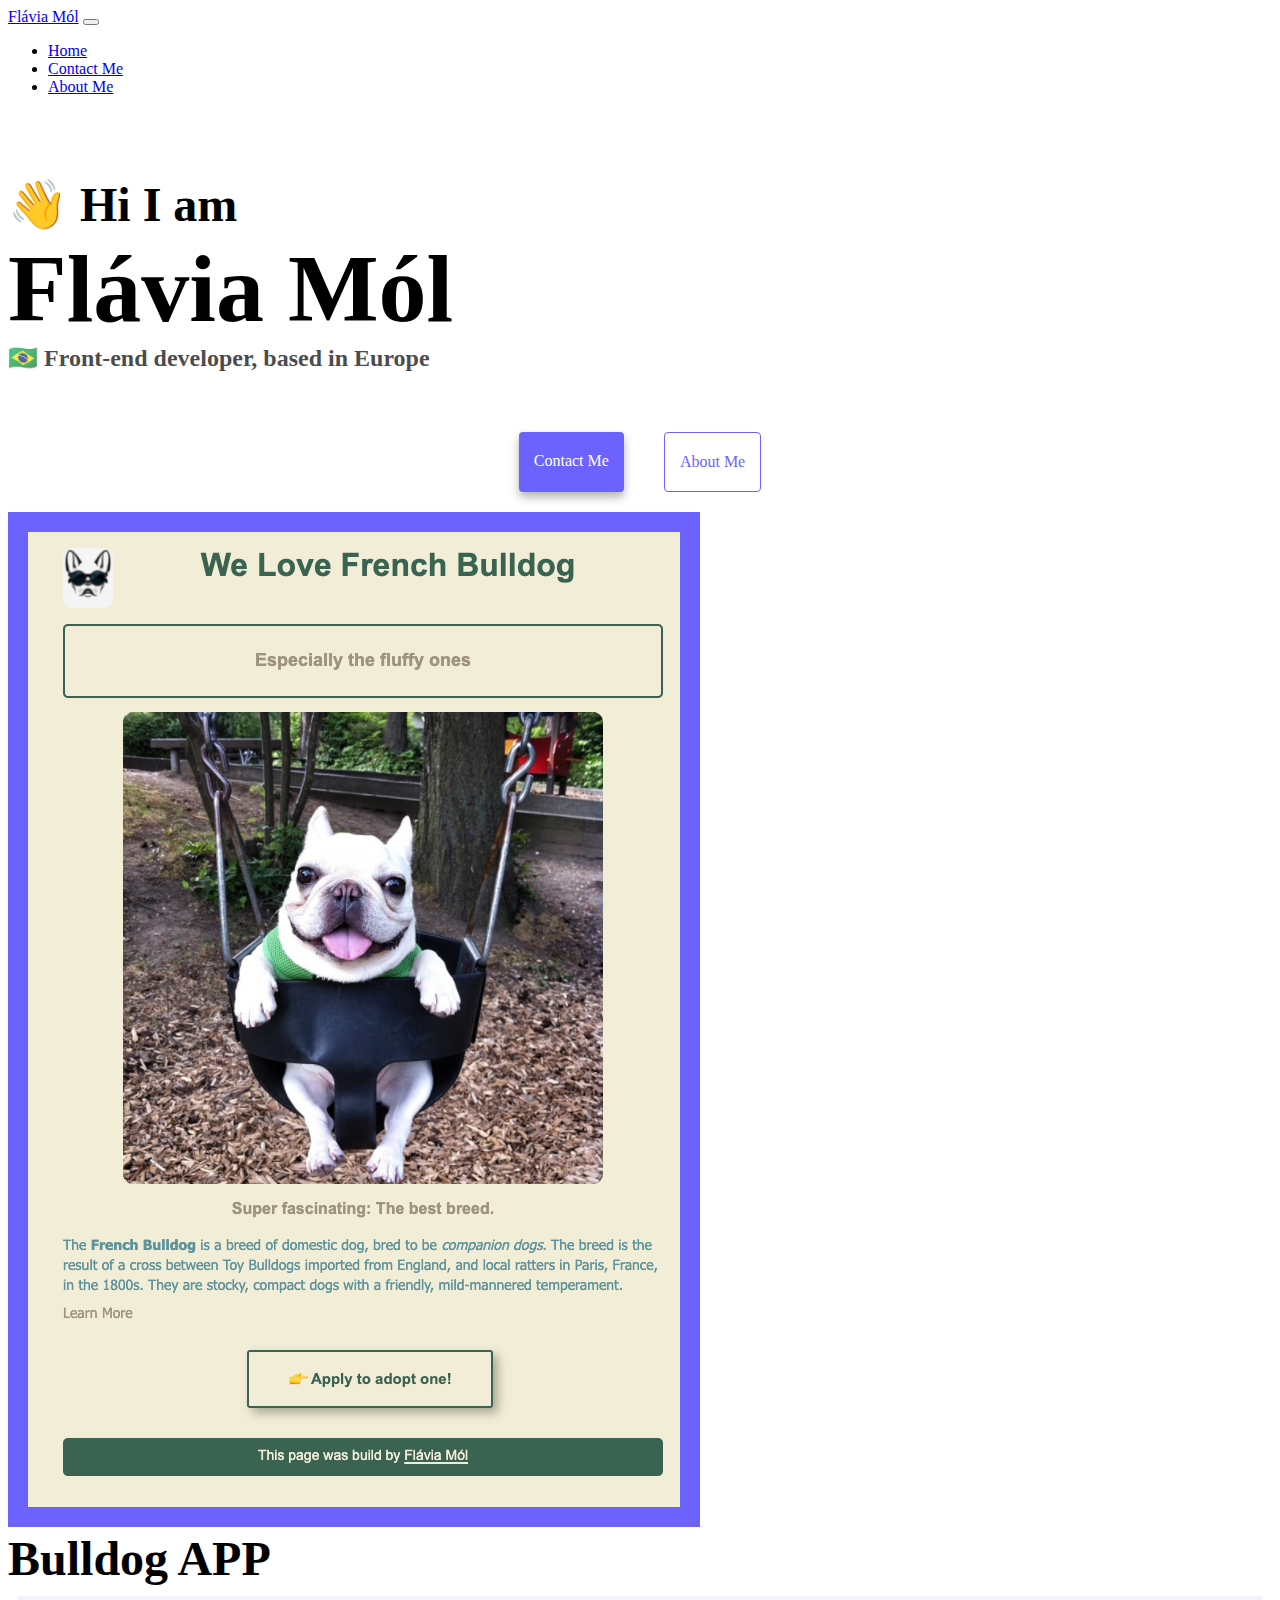
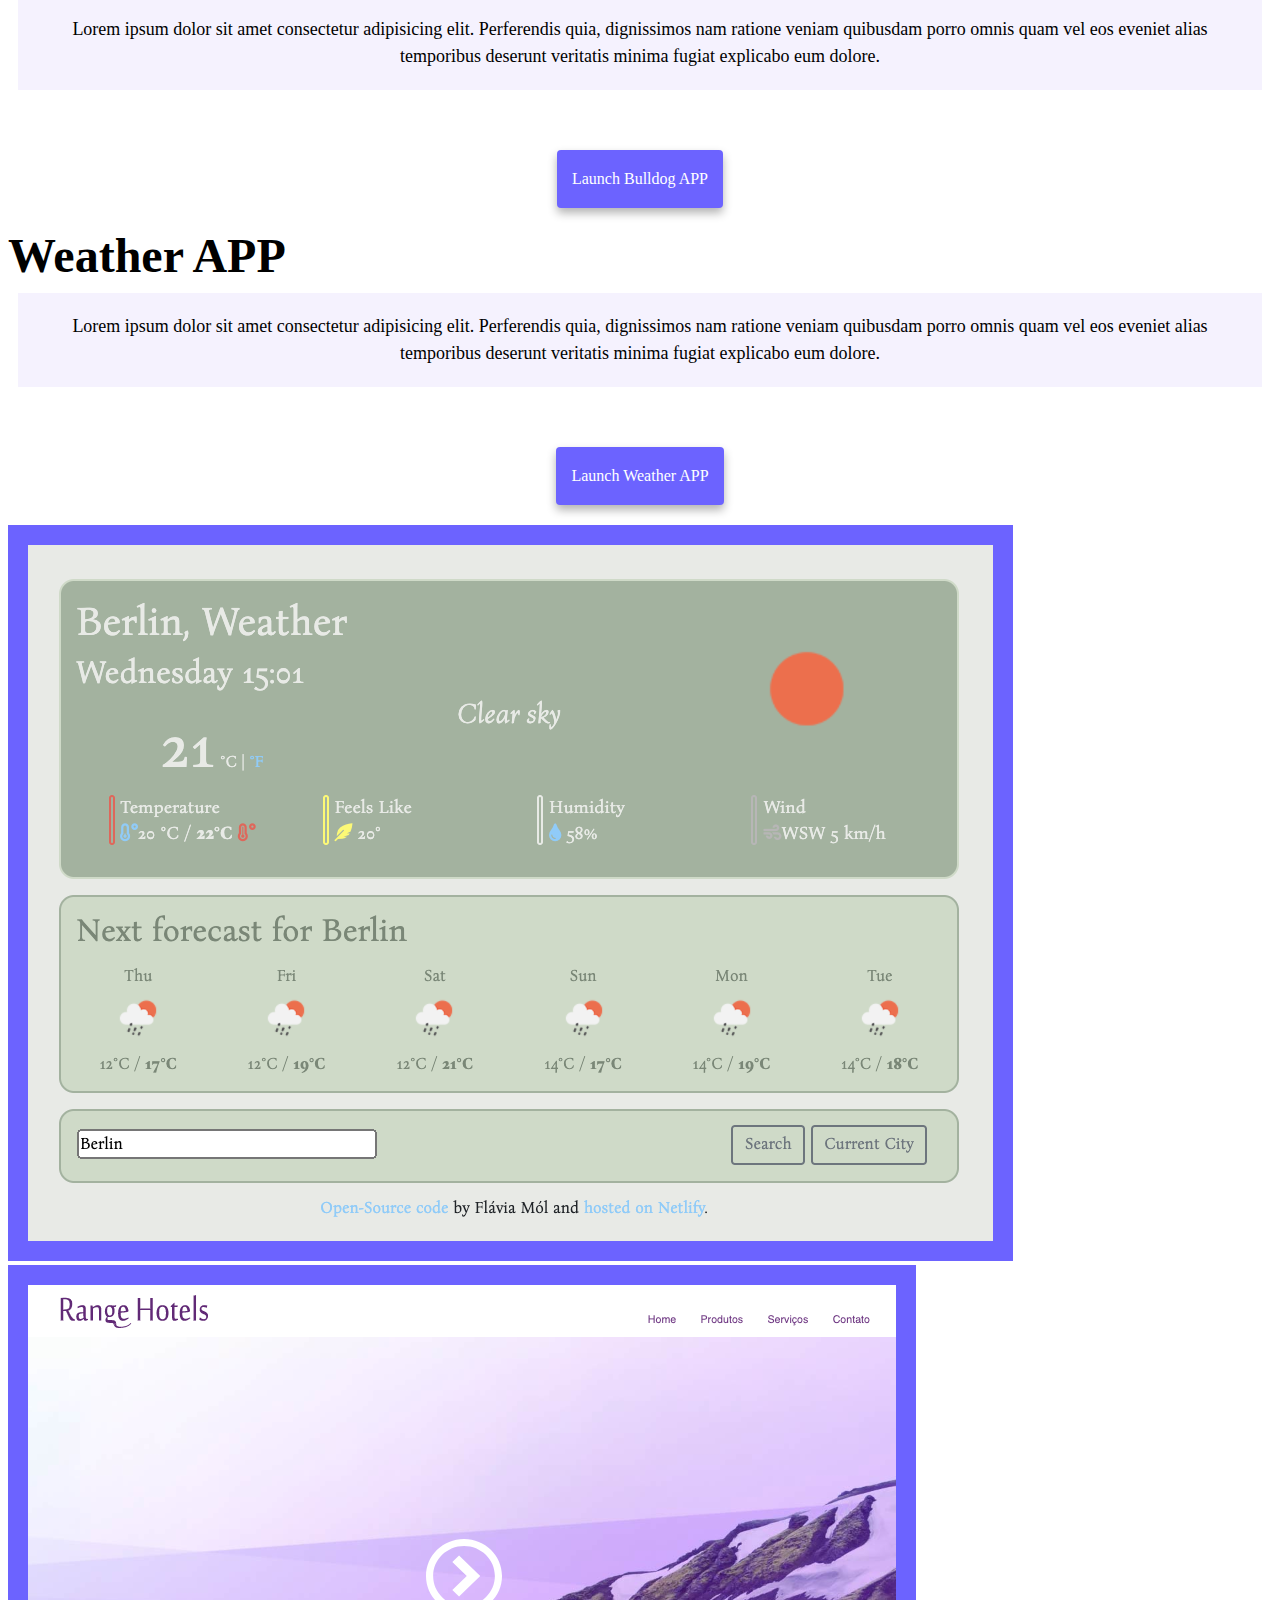
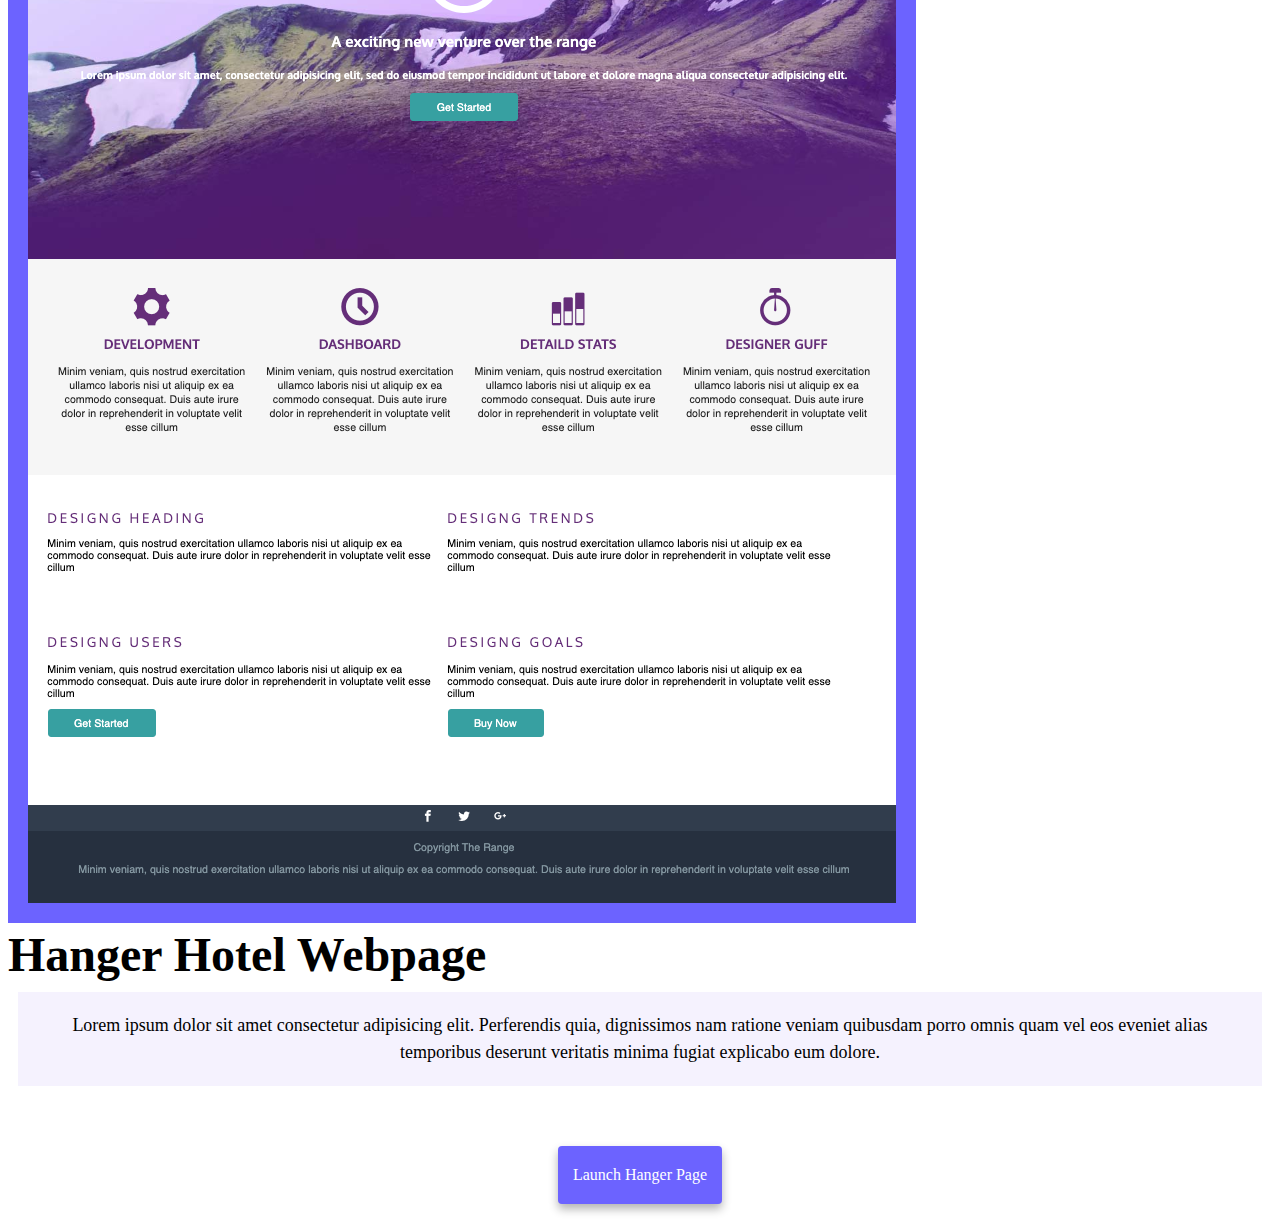
<file: index.html>
<!DOCTYPE html>
<html lang="en">
  <head>
    <meta charset="UTF-8" />
    <meta name="viewport" content="width=device-width, initial-scale=1.0" />
    <meta http-equiv="X-UA-Compatible" content="ie=edge" />
    <title>About Me - Flávia Mól</title>
    <link rel="stylesheet" href="src/style.css" />
    <meta name="portifolio page" content="This is a homework portifolio homepage" /> 
    <link
      href="https://cdn.jsdelivr.net/npm/bootstrap@5.1.0/dist/css/bootstrap.min.css"
      rel="stylesheet"
      integrity="sha384-KyZXEAg3QhqLMpG8r+8fhAXLRk2vvoC2f3B09zVXn8CA5QIVfZOJ3BCsw2P0p/We"
      crossorigin="anonymous"
    />
    <script
      src="https://cdn.jsdelivr.net/npm/bootstrap@5.1.0/dist/js/bootstrap.bundle.min.js"
      integrity="sha384-U1DAWAznBHeqEIlVSCgzq+c9gqGAJn5c/t99JyeKa9xxaYpSvHU5awsuZVVFIhvj"
      crossorigin="anonymous"
    ></script>
  </head>
  <body>
    <nav class="navbar navbar-expand-lg navbar-light bg-light fixed-top">
      <div class="container">
        <a class="navbar-brand" href="index.html">Flávia Mól</a>
        <button
          class="navbar-toggler"
          type="button"
          data-bs-toggle="collapse"
          data-bs-target="#navbarNav"
          aria-controls="navbarNav"
          aria-expanded="false"
          aria-label="Toggle navigation"
        >
          <span class="navbar-toggler-icon"></span>
        </button>
        <div class="collapse navbar-collapse" id="navbarNav">
          <ul class="navbar-nav">
            <li class="nav-item">
              <a class="nav-link active" aria-current="page" href="index.html"
                >Home</a
              >
            </li>
            <li class="nav-item">
              <a class="nav-link" href="contact.html#contact">Contact Me</a>
            </li>
            <li class="nav-item">
              <a class="nav-link" href="contact.html">About Me</a>
            </li>
          </ul>
        </div>
      </div>
    </nav>

    <h2 class="text-center margin-top">👋 Hi I am</h2>
    <h1 class="text-center">Flávia Mól</h1>
    <h3 class="text-center">🇧🇷 Front-end developer, based in Europe</h3>

    <div class="buttons mb-5">
      <a href="contact.html#contact" class="contact-link">Contact Me</a>
      <a href="contact.html" class="about-link">About Me</a>
    </div>

    <div class="container">
      <div class="row my-5">
        <div class="col-md-6">
          <img
            src="images/image1.png"
            class="img-fluid rounded shadow img-thumbnail d-none d-sm-block" alt="printscreen bulldog app page"
          />
        </div>
        <div class="col-md-6">
          <h2 class="text-start">Bulldog APP</h2>
          <p class="mt-5">
            Lorem ipsum dolor sit amet consectetur adipisicing elit. Perferendis
            quia, dignissimos nam ratione veniam quibusdam porro omnis quam vel
            eos eveniet alias temporibus deserunt veritatis minima fugiat
            explicabo eum dolore.
          </p>
          <div class="buttons mb-5 d-md-flex justify-content-md-end">
            <a href="#" class="contact-link">Launch Bulldog APP</a>
          </div>
        </div>
      </div>
      <div class="row my-5">
        <div class="col-md-6">
          <h2 class="text-end">Weather APP</h2>
          <p class="m-5">
            Lorem ipsum dolor sit amet consectetur adipisicing elit. Perferendis
            quia, dignissimos nam ratione veniam quibusdam porro omnis quam vel
            eos eveniet alias temporibus deserunt veritatis minima fugiat
            explicabo eum dolore.
          </p>
          <div class="buttons mb-5 d-md-flex justify-content-md-start">
            <a href="#" class="contact-link">Launch Weather APP</a>
          </div>
        </div>
        <div class="col-md-6">
          <img
            src="images/image2.png"
            class="img-fluid rounded shadow img-thumbnail d-none d-sm-block" alt="Printscreen Weather app"
          />
        </div>
      </div>
      <div class="row my-5">
        <div class="col-md-6">
          <img
            src="images/image3.png"
            class="img-fluid rounded shadow img-thumbnail d-none d-sm-block" alt="Printscreen Hanger Hotel page"
          />
        </div>
        <div class="col-md-6">
          <h2 class="text-start">Hanger Hotel Webpage</h2>
          <p class="mt-5">
            Lorem ipsum dolor sit amet consectetur adipisicing elit. Perferendis
            quia, dignissimos nam ratione veniam quibusdam porro omnis quam vel
            eos eveniet alias temporibus deserunt veritatis minima fugiat
            explicabo eum dolore.
          </p>
          <div class="buttons mb-5 d-md-flex justify-content-md-end">
            <a href="#" class="contact-link">Launch Hanger Page</a>
          </div>
        </div>
      </div>
    </div>
  </body>
</html>
</file>
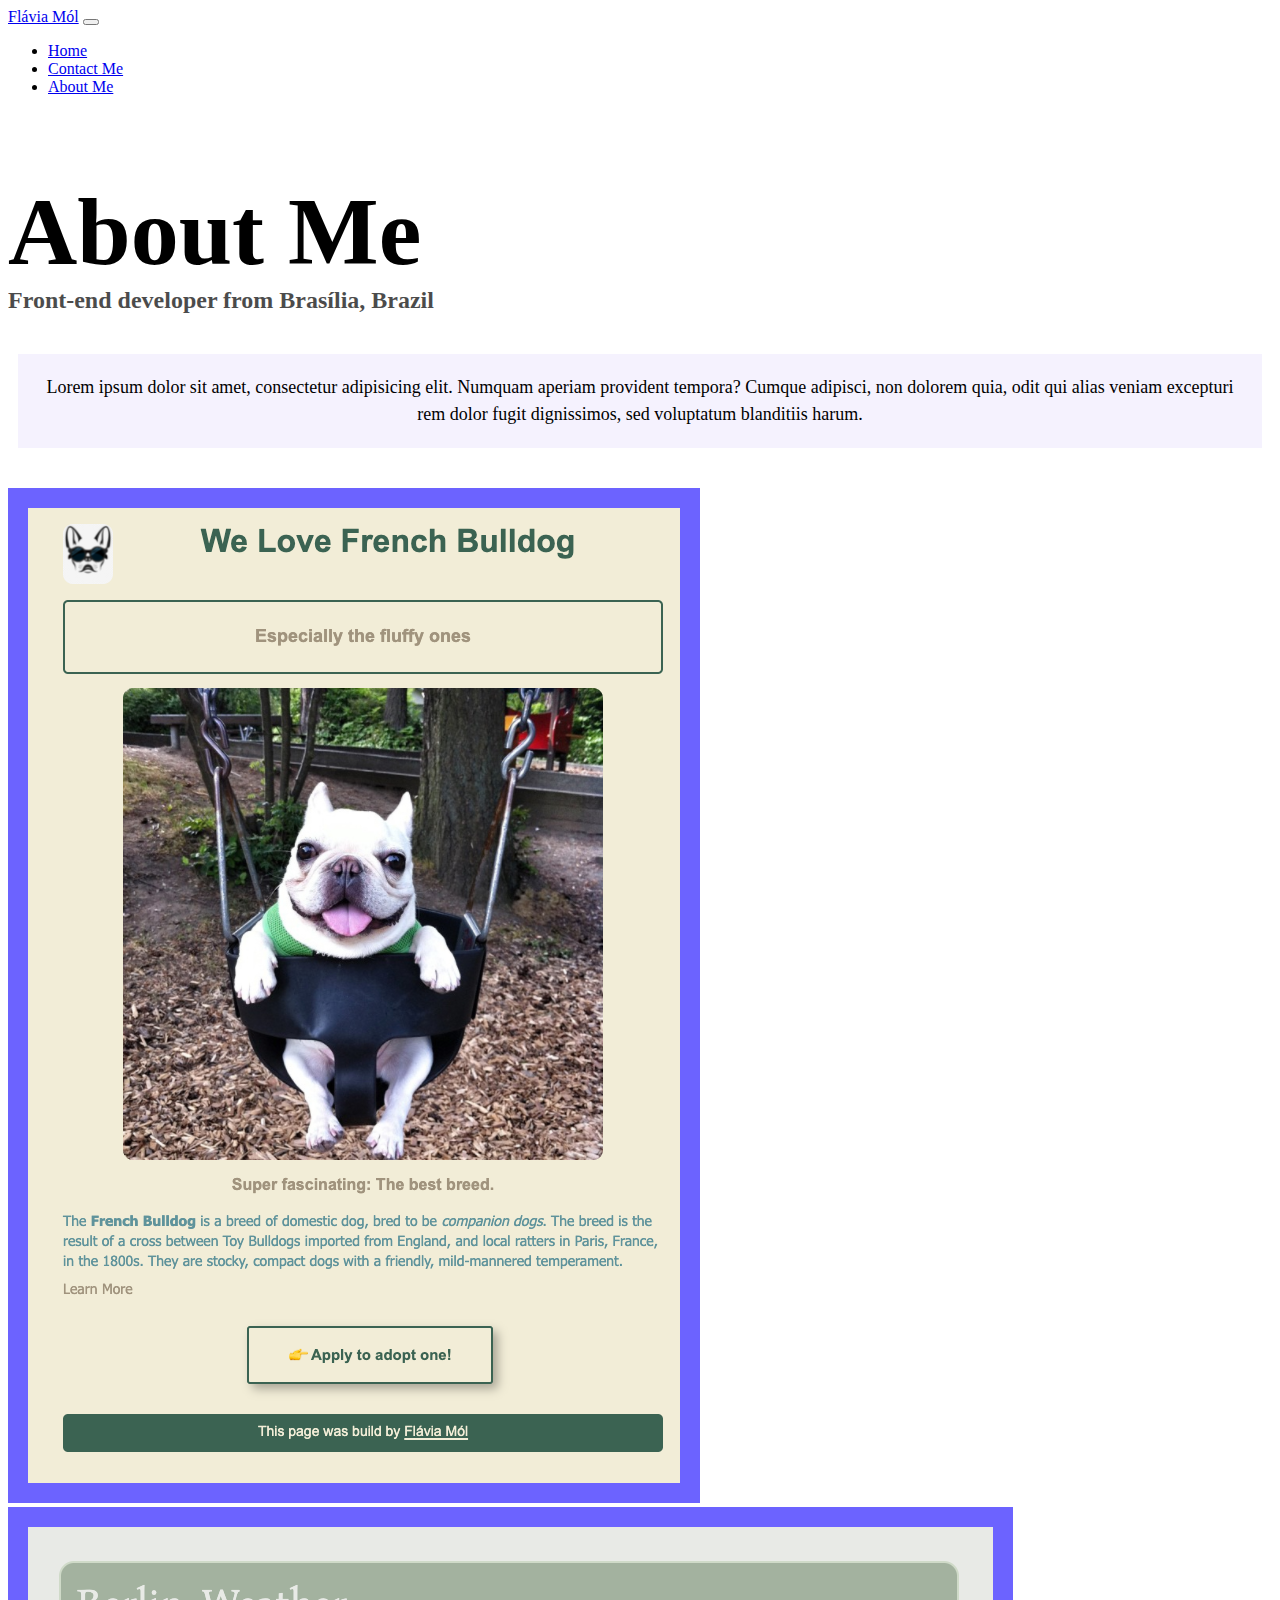
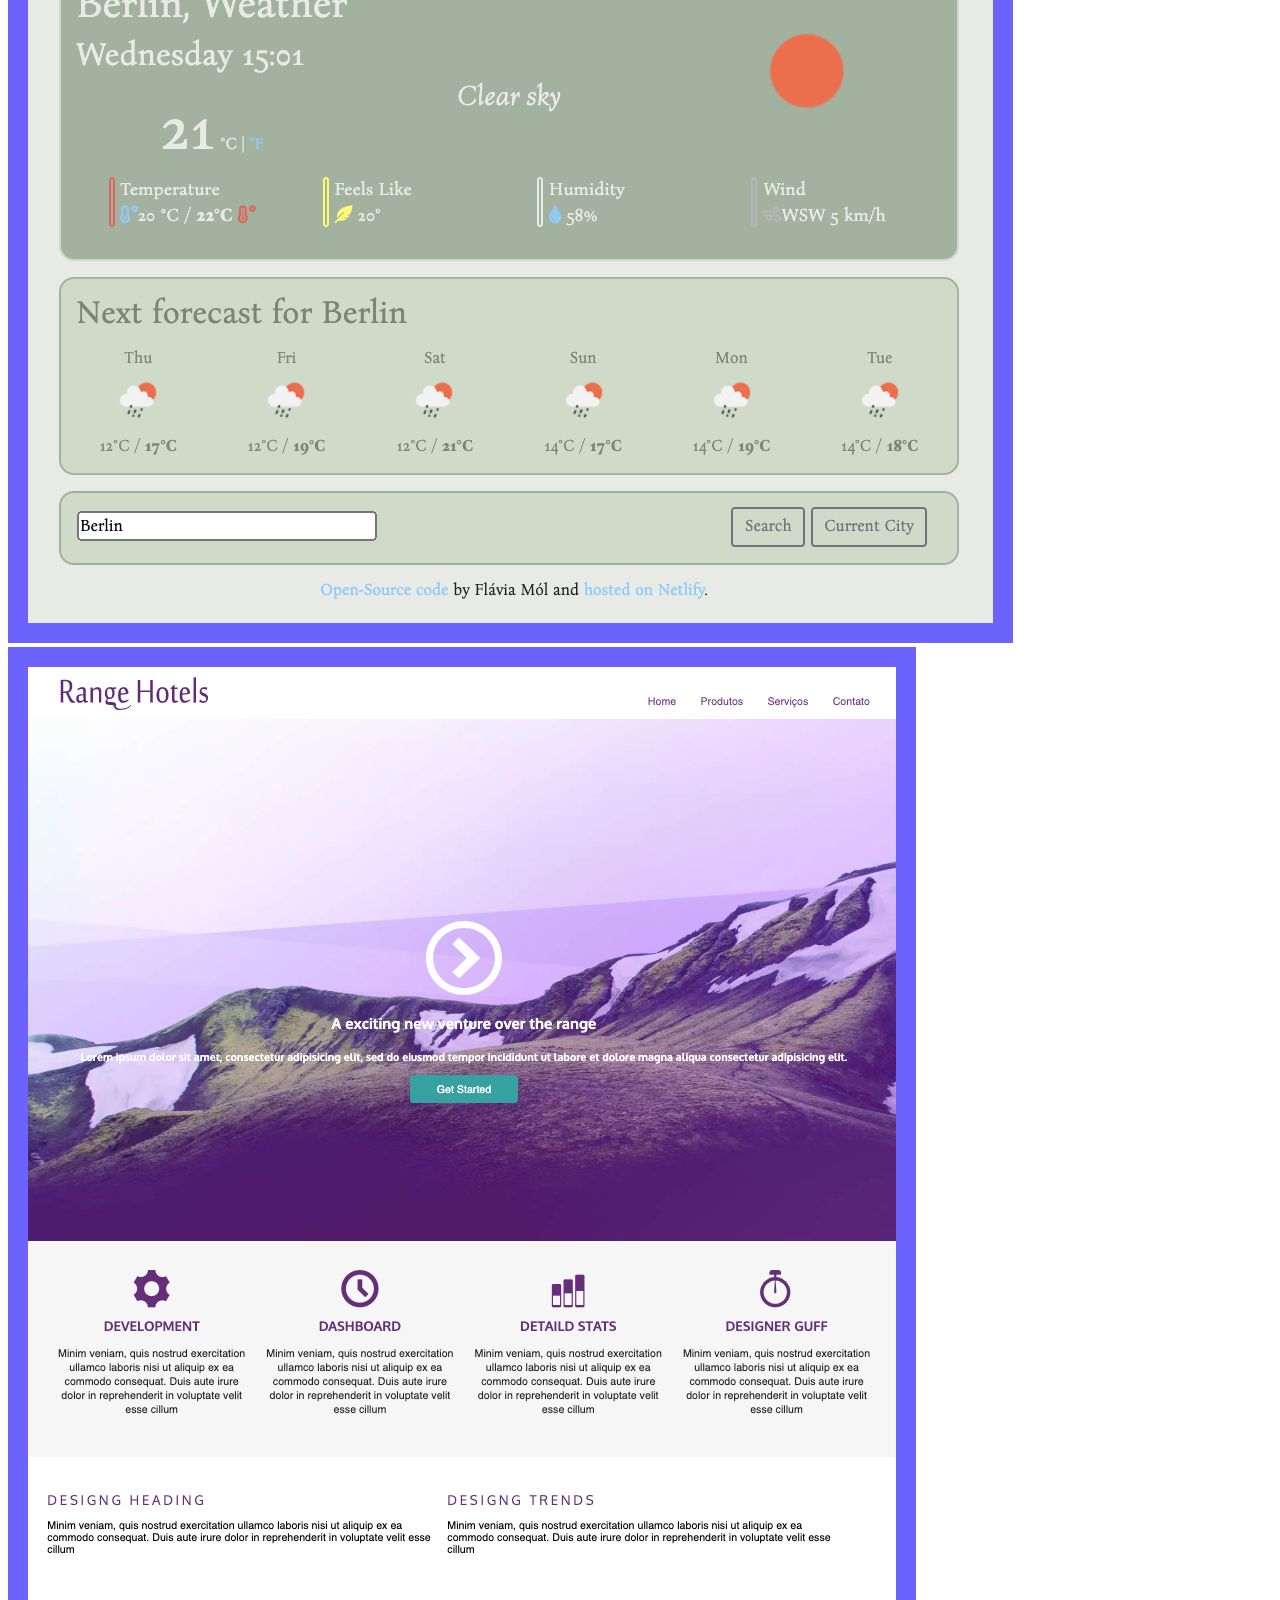
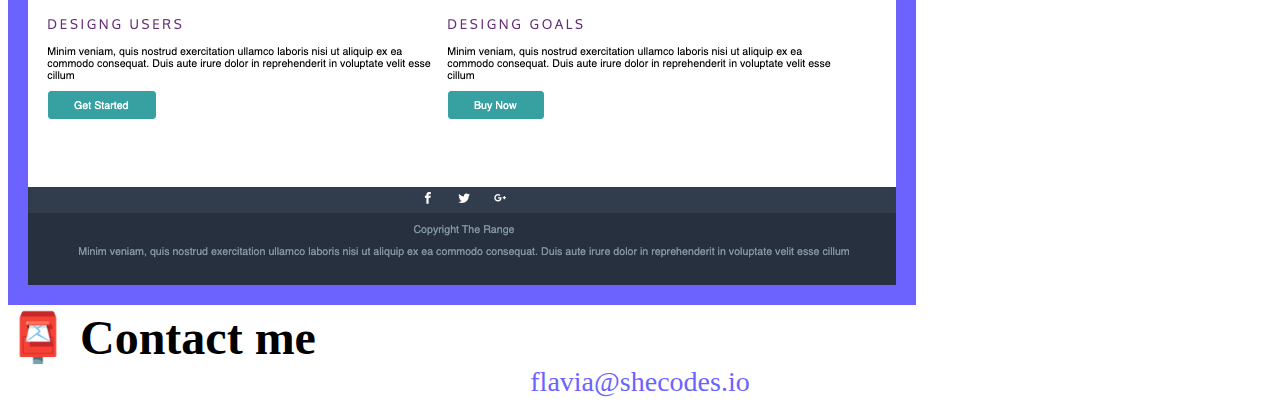
<file: contact.html>
<!DOCTYPE html>
<html lang="en">
  <head>
    <meta charset="UTF-8" />
    <meta name="viewport" content="width=device-width, initial-scale=1.0" />
    <meta http-equiv="X-UA-Compatible" content="ie=edge" />
    <title>Contact me page</title>
    <link rel="stylesheet" href="src/style.css" />
    <meta name="contact me page" content="This is a homework contact me page" /> 
    <link
      href="https://cdn.jsdelivr.net/npm/bootstrap@5.1.0/dist/css/bootstrap.min.css"
      rel="stylesheet"
      integrity="sha384-KyZXEAg3QhqLMpG8r+8fhAXLRk2vvoC2f3B09zVXn8CA5QIVfZOJ3BCsw2P0p/We"
      crossorigin="anonymous"
    />
    <script
      src="https://cdn.jsdelivr.net/npm/bootstrap@5.1.0/dist/js/bootstrap.bundle.min.js"
      integrity="sha384-U1DAWAznBHeqEIlVSCgzq+c9gqGAJn5c/t99JyeKa9xxaYpSvHU5awsuZVVFIhvj"
      crossorigin="anonymous"
    ></script>
  </head>
  <body>
    <nav class="navbar navbar-expand-lg navbar-light bg-light fixed-top">
      <div class="container-fluid">
        <a class="navbar-brand" href="index.html">Flávia Mól</a>
        <button
          class="navbar-toggler"
          type="button"
          data-bs-toggle="collapse"
          data-bs-target="#navbarNav"
          aria-controls="navbarNav"
          aria-expanded="false"
          aria-label="Toggle navigation"
        >
          <span class="navbar-toggler-icon"></span>
        </button>
        <div class="collapse navbar-collapse" id="navbarNav">
          <ul class="navbar-nav">
            <li class="nav-item">
              <a class="nav-link active" aria-current="page" href="index.html"
                >Home</a
              >
            </li>
            <li class="nav-item">
              <a class="nav-link" href="contact.html#contact">Contact Me</a>
            </li>
            <li class="nav-item">
              <a class="nav-link" href="contact.html">About Me</a>
            </li>
          </ul>
        </div>
      </div>
    </nav>

    <h1 class="text-center margin-top">About Me</h1>
    <h3 class="text-center">Front-end developer from Brasília, Brazil</h3>
    <div class="about-paragraphs text-center">
      <p>
        Lorem ipsum dolor sit amet, consectetur adipisicing elit. Numquam
        aperiam provident tempora? Cumque adipisci, non dolorem quia, odit qui
        alias veniam excepturi rem dolor fugit dignissimos, sed voluptatum
        blanditiis harum.
      </p>
    </div>
    <div class="container">
      <div class="row">
        <div class="col-sm-4">
          <img
            src="images/image1.png"
            class="img-fluid p-2 mb-4 shadow rounded img-thumbnail" alt="Printscreen bulldog page"
          />
        </div>
        <div class="col-sm-4">
          <img
            src="images/image2.png"
            class="img-fluid p-2 mb-4 shadow rounded img-thumbnail" alt="Printscreen Weather app"
          />
        </div>
        <div class="col-sm-4">
          <img
            src="images/image3.png"
            class="img-fluid p-2 mb-4 shadow rounded img-thumbnail" alt="Printscreen Hanger Hotel page"
          />
        </div>
      </div>
    </div>
    <div id="contact">
      <h2 class="text-center mt-5">📮 Contact me</h2>
      <a href="mailto:flavia@shecodes.io" class="email-link">
        flavia@shecodes.io
      </a>
    </div>
  </body>
</html>
</file>
<file: src/style.css>
:root {
  --primary-color: #6c63ff;
  --secondary-color: #f5f2fe;
  --box-shadow: 0 5px 10px rgba(0, 0, 0, 0.3);
}

h1 {
  font-size: 96px;
}

h2 {
  font-size: 48px;
}

h3 {
  font-size: 24px;
  opacity: 0.7;
}

h1,
h2,
h3 {
  margin: 0;
}

.margin-top {
  margin-top: 80px !important;
}

.buttons {
  display: flex;
  margin-top: 40px;
  justify-content: center;
}

.contact-link {
  background: var(--primary-color);
  box-shadow: var(--box-shadow);
  color: white;
}

.buttons a {
  margin: 20px;
  border-radius: 4px;
  padding: 20px 15px;
  text-decoration: none;
}

.about-link {
  color: var(--primary-color);
  border: 1px solid var(--primary-color);
}

.homepage-link {
  color: var(--primary-color);
  text-align: center;
  display: block;
}

.email-link {
  display: flex;
  justify-content: center;
  color: var(--primary-color);
  font-size: 28px;
  text-decoration: none;
}

.email-link:hover {
  text-decoration: underline;
}

p {
  background: var(--secondary-color);
  margin: 10px;
  padding: 20px;
  font-size: 18px;
  line-height: 1.5;
  text-align: center;
}

.about-paragraphs {
  display: flex;
  margin: 30px 0;
}

.about-paragraphs p {
  margin: 10px;
}

.img-thumbnail {
  padding: 20px !important;
  background-color: #6c63ff !important;
}
</file>
